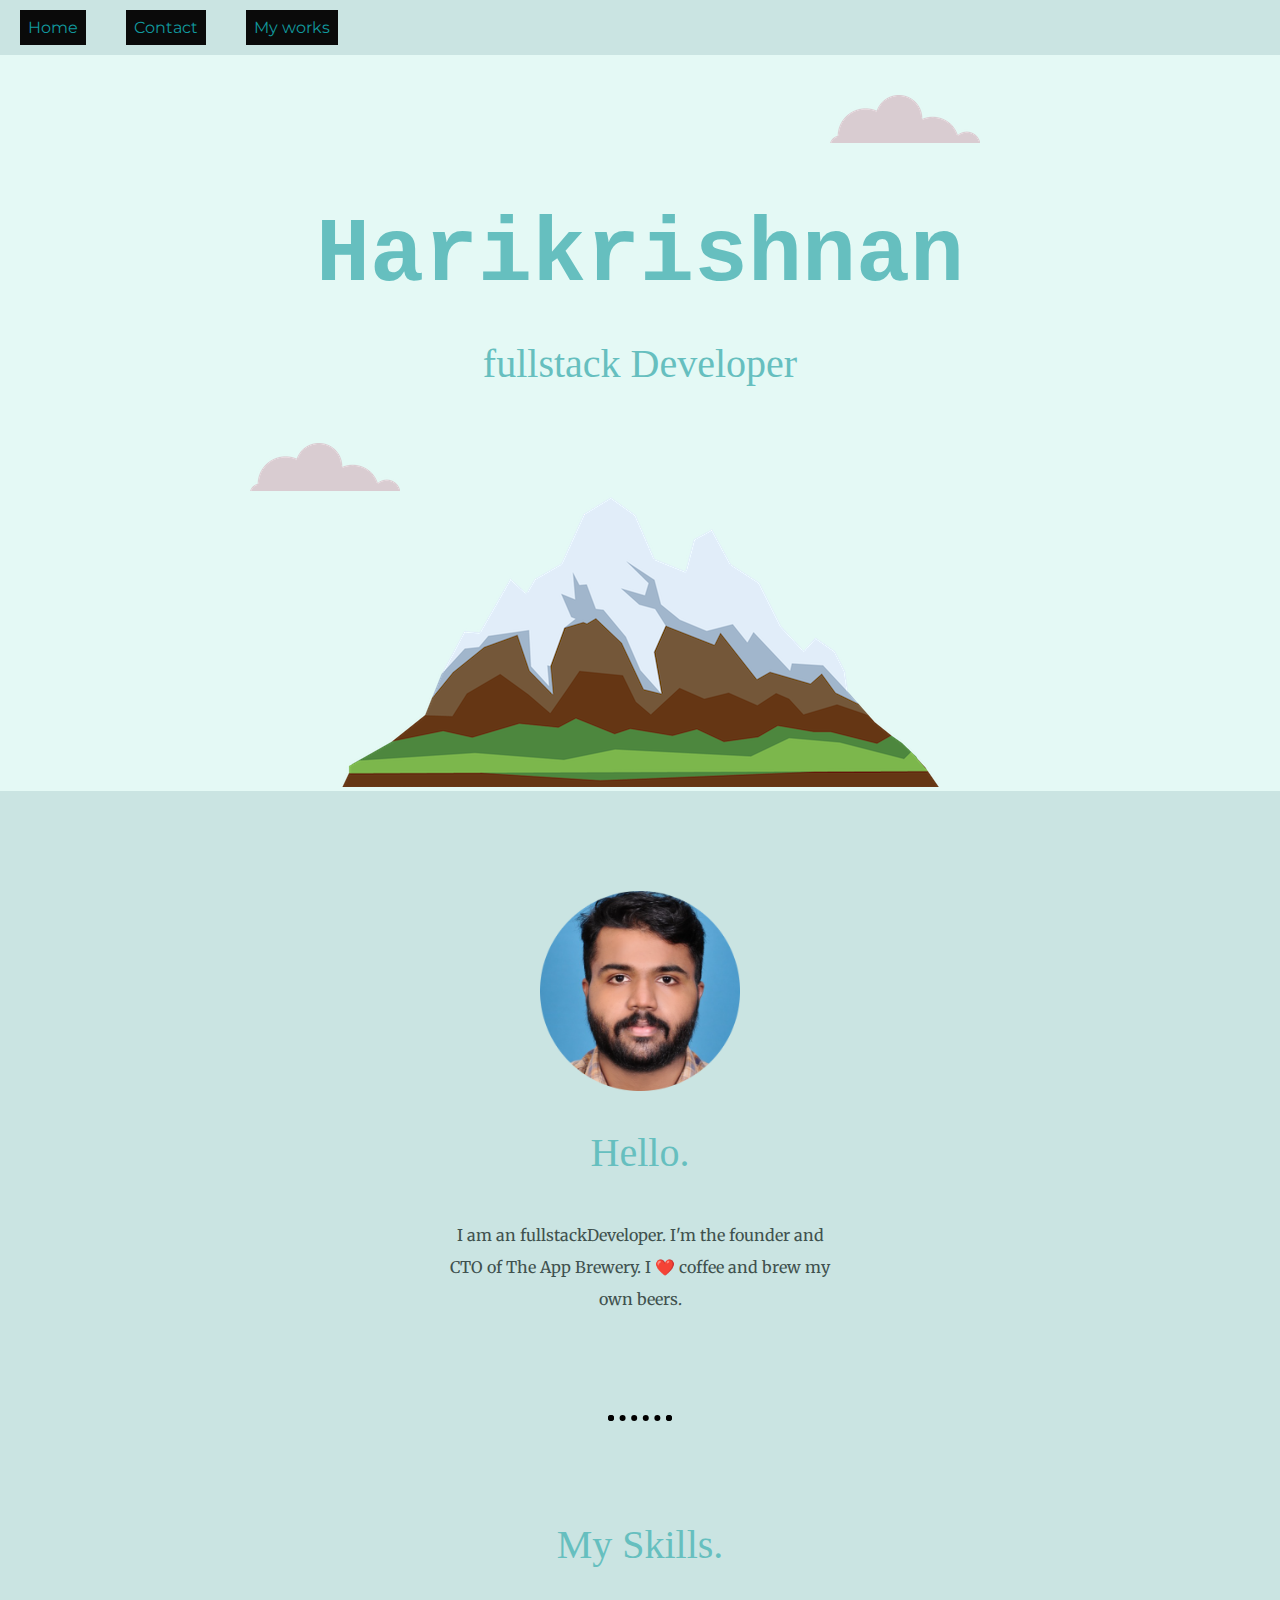
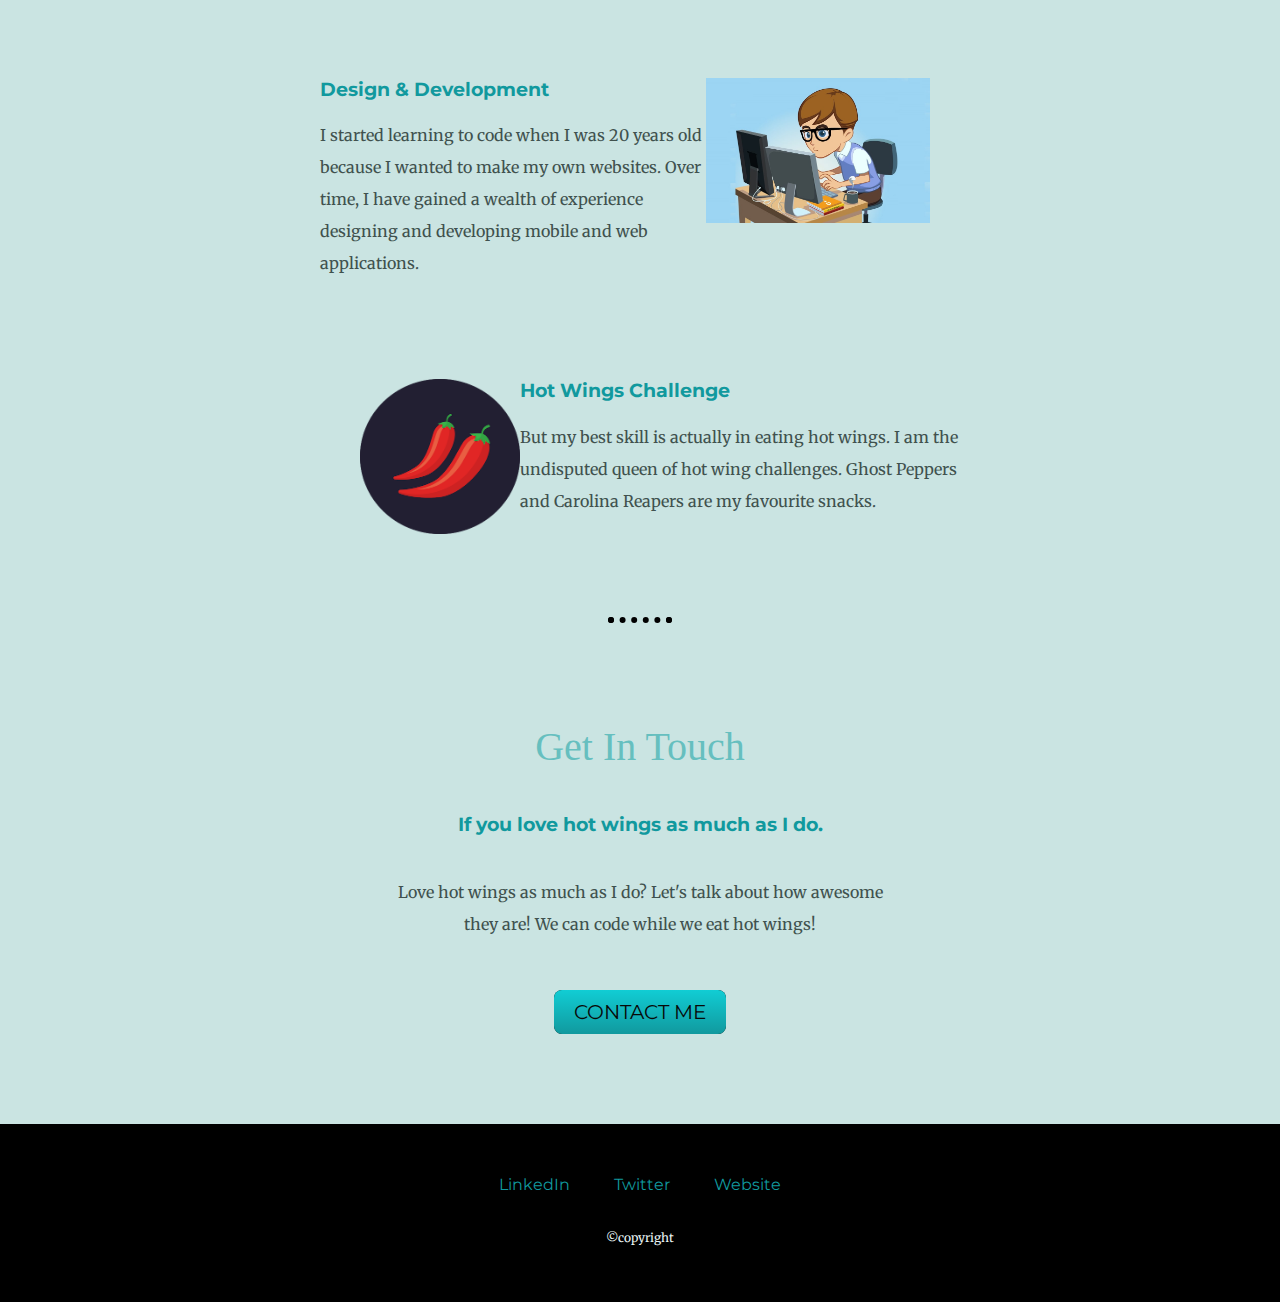
<file: index.html>
<!DOCTYPE html>
<html>

<head>
  <meta charset="utf-8">
  <title>my site</title>
  <link rel="stylesheet" href="css/styles.css">
  <link href="https://fonts.googleapis.com/css?family=Merriweather|Montserrat|Sacramento" rel="stylesheet">
  <link rel="icon" href="favicon.ico">
</head>

<body>
  <div class="home">
    <div class="li">
    <ul>
      <li><a href="#home">Home</a></li>
      <li><a href="contact.html">Contact</a></li>
      <li><a href="#about">My works</a></li>
    </ul>
  </div>
  </div>
  <div class="top-container">
    <img class="top-cloud" src="images/cloud.png" alt="cloud">
    <div class="title-text">
      <h1>Harikrishnan</h1>
      <h2>fullstack Developer</h2>
    </div>
    <img class="bottom-cloud" src="images/cloud.png" alt="cloud">
    <img class="mountain" src="images/mountain.png" alt="mountain-img">
  </div>

  <div class="middle-container">
    <div class="profile">
      <img src="images/hari.png" alt="hari-profile-img" height="200px">
      <h2>Hello.</h2>
      <p class="intro">I am an fullstackDeveloper. I'm the founder and CTO of The App Brewery. I ❤️ coffee and brew my own beers.</p>
    </div>
    <hr>
    <div class="skills">
      <h2>My Skills.</h2>
      <div class="skill-row">
        <img class="code-img" src="images/img.jpg" alt="code-img">

        <h3>Design & Development</h3>
        <p>I started learning to code when I was 20 years old because I wanted to make my own websites. Over time, I have gained a wealth of experience designing and developing mobile and web applications.</p>

      </div>
      <div class="skill-row">
        <img class="chilli-img" src="images/chillies.png" alt="chillies-img">

        <h3>Hot Wings Challenge</h3>
        <p>But my best skill is actually in eating hot wings. I am the undisputed queen of hot wing challenges. Ghost Peppers and Carolina Reapers are my favourite snacks.</p>

      </div>
    </div>
    <hr>
    <div class="contact-me">
      <h2>Get In Touch</h2>
      <h3>If you love hot wings as much as I do.</h3>
      <p class="contact-message">Love hot wings as much as I do? Let's talk about how awesome they are! We can code while we eat hot wings!</p>
      <a class="btn" href="mailto:ilove@hotwings.com">CONTACT ME</a>
    </div>
  </div>


  <div class="bottom-container" style="background-color:black ;">
    <a class="footer-link" href="#">LinkedIn</a>
    <a class="footer-link" href="#">Twitter</a>
    <a class="footer-link" href="#">Website</a>
    <p class="copyright">©copyright</p>
  </div>
</body>

</html>
</file>
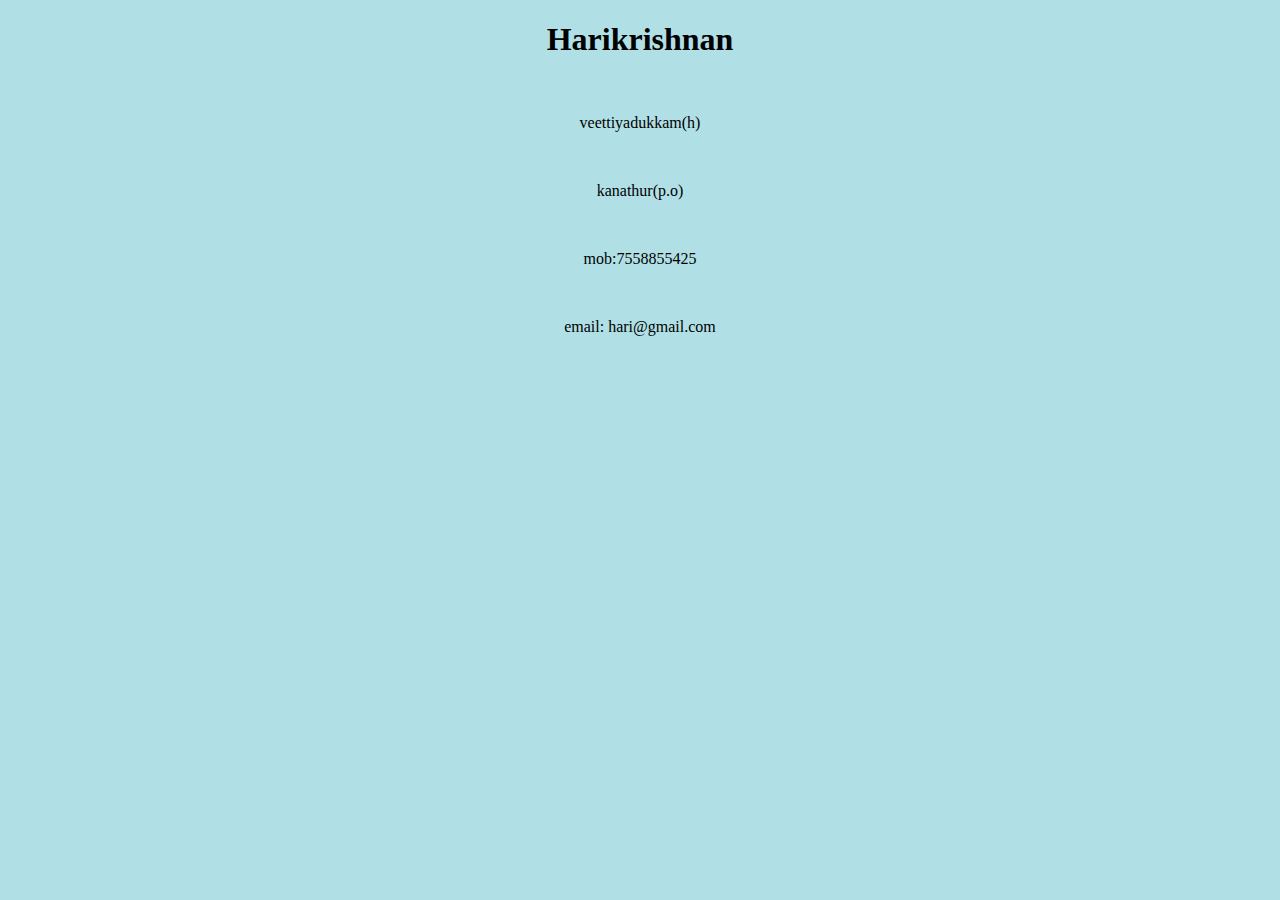
<file: contact.html>
<!DOCTYPE html>
<html lang="en">
<head>
    <meta charset="UTF-8">
    <title>cv</title>
</head>
<body style="background-color: powderblue;">
    <center>
        <h1>Harikrishnan</h1><br>
        <p>veettiyadukkam(h)</p><br>
        <p>kanathur(p.o)</p><br>
        <p>mob:7558855425</p><br>
        <p>email: hari@gmail.com</p>
    </center>
</body>
</file>
<file: css/styles.css>
body {
  color: #40514E;
  margin: 0;
  text-align: center;
  font-family: 'Merriweather', serif;
  background-color: #cae4e2;
}

h1 {
  color: #66BFBF;
  font-size: 5.625rem;
  margin: 50px auto 0 auto;
  font-family: "Lucida Console", "Courier New", monospace;
}

h2 {
  color: #66BFBF;
  font-family:  "Times New Roman", Times, serif;
  font-size: 2.5rem;
  font-weight: normal;
  padding-bottom: 10px;
}

h3 {
  color: #11999E;
  font-family: 'Montserrat', sans-serif;
}

p {
  line-height: 2;
}

hr {
  border: dotted #EAF6F6 6px;
  border-color: black;
  border-bottom: none;
  width: 4%;
  margin: 100px auto;
}


  ul {
    list-style-type: none;
    margin: 0;
    padding: 0;
    overflow: hidden;
  }
  
  li {
    float: left;
  }
  
  li a {
    display: block;
    padding: 8px;
    background-color: #0a0a0a;
  }
a{
  color: #11999E;
  font-family: 'Montserrat', sans-serif;
  margin: 10px 20px;
  text-decoration: none;
}

a:hover {
  color: #EAF6F6;
}

.top-container {
  background-color: #E4F9F5;
  position: relative;
  padding-top: 100px;
}

.middle-container {
  margin: 100px 0;
}

.bottom-container {
  background-color: #66BFBF;
  padding: 50px 0 20px;
}

.skill-row {
  width: 50%;
  margin: 100px auto 100px auto;
  text-align: left;
}

.pro {
  text-decoration: underline;
}

.intro {
  width: 30%;
  margin: auto;
}

.contact-message {
  width: 40%;
  margin: 40px auto 60px;
}

.copyright {
  color: #EAF6F6;
  font-size: 0.75rem;
  padding: 20px 0;
}

.top-cloud {
  position: absolute;
  right: 300px;
  top: 40px;
}

.bottom-cloud {
  position: absolute;
  left: 250px;
  bottom: 300px;
}

.code-img {
  width: 35%;
  float: right;
  margin-right: 30px;
}

.chilli-img {
  width: 25%;
  float: left;
  margin-left: 40px;
}

.btn {
  background: #020202;
  background-image: -webkit-linear-gradient(top, #11cdd4, #11999e);
  background-image: -moz-linear-gradient(top, #11cdd4, #11999e);
  background-image: -ms-linear-gradient(top, #11cdd4, #11999e);
  background-image: -o-linear-gradient(top, #11cdd4, #11999e);
  background-image: linear-gradient(to bottom, #11cdd4, #11999e);
  -webkit-border-radius: 8;
  -moz-border-radius: 8;
  border-radius: 8px;
  font-family: 'Montserrat', sans-serif;
  color: #080808;
  font-size: 20px;
  padding: 10px 20px 10px 20px;
  text-decoration: none;
}

.btn:hover {
  background: #000504;
  background-image: -webkit-linear-gradient(top, #30e3cb, #2bc4ad);
  background-image: -moz-linear-gradient(top, #30e3cb, #2bc4ad);
  background-image: -ms-linear-gradient(top, #30e3cb, #2bc4ad);
  background-image: -o-linear-gradient(top, #30e3cb, #2bc4ad);
  background-image: linear-gradient(to bottom, #30e3cb, #2bc4ad);
  text-decoration: none;
}
</file>
